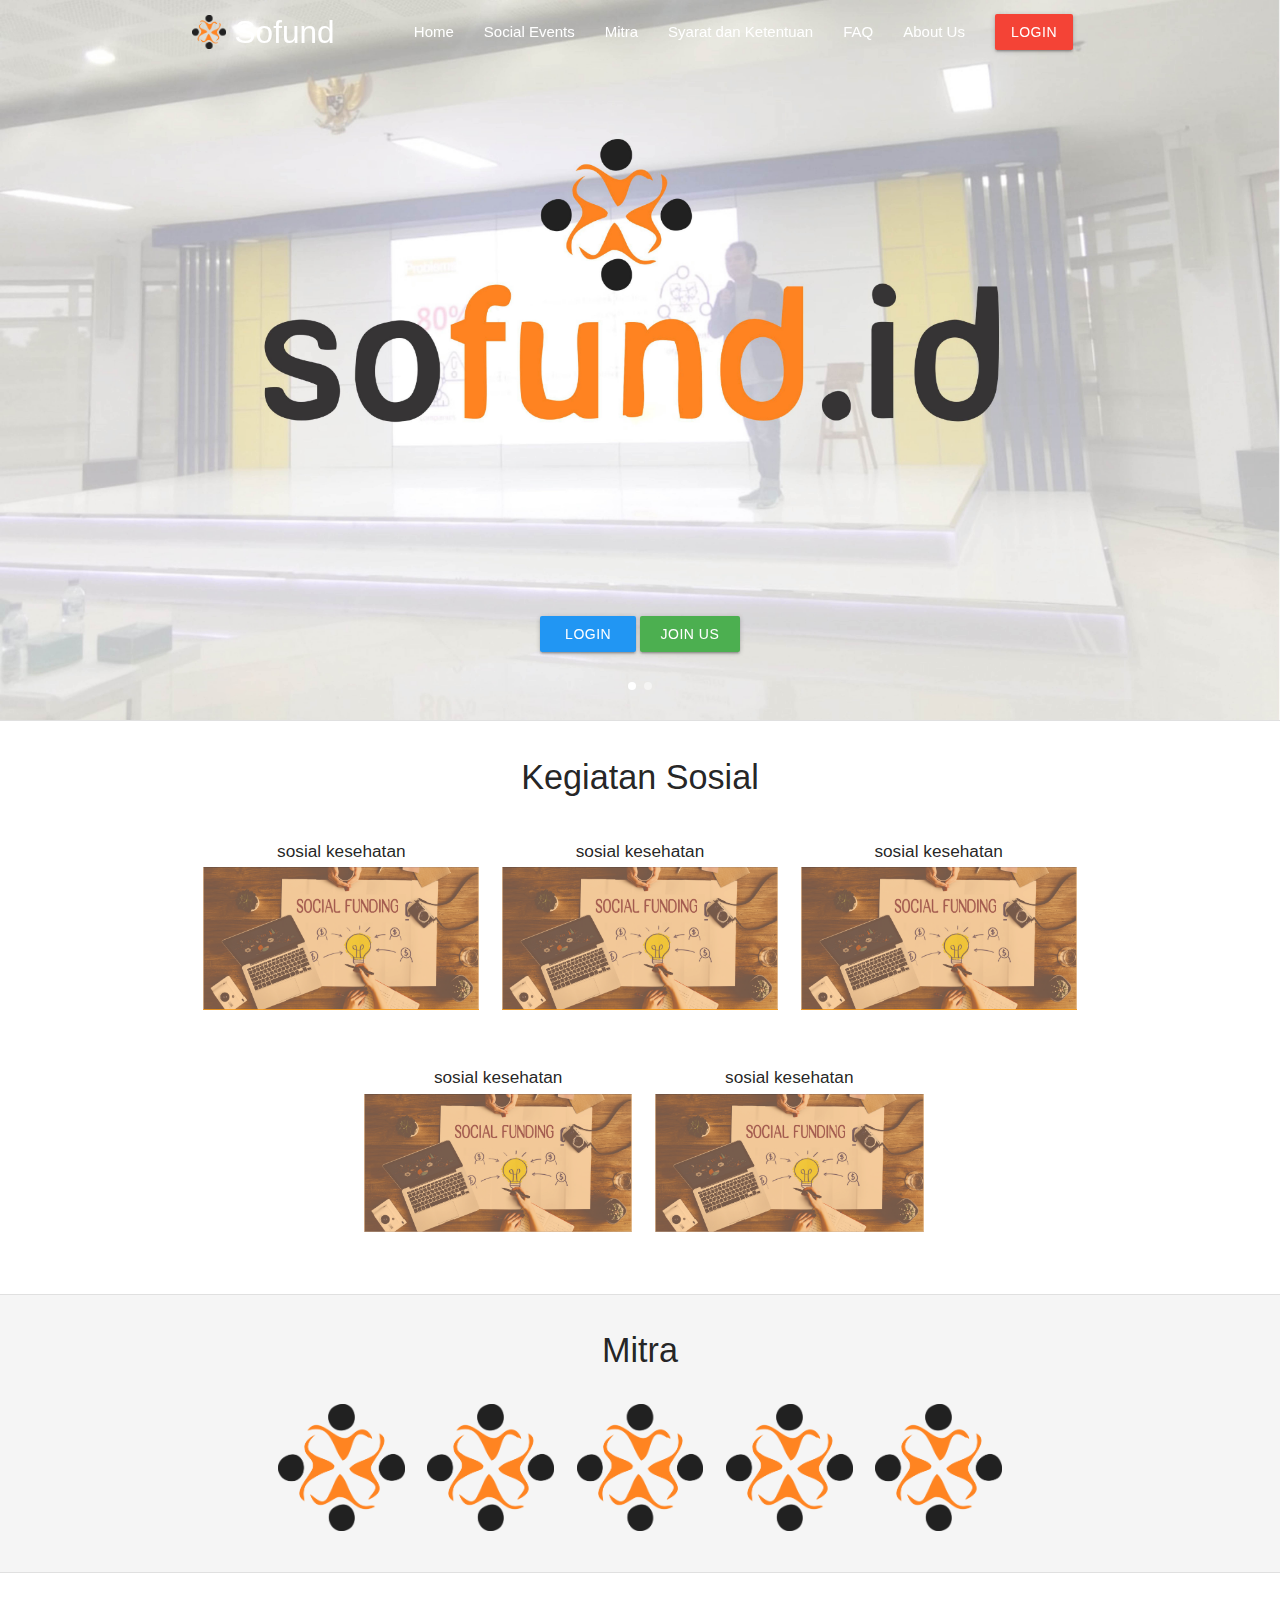
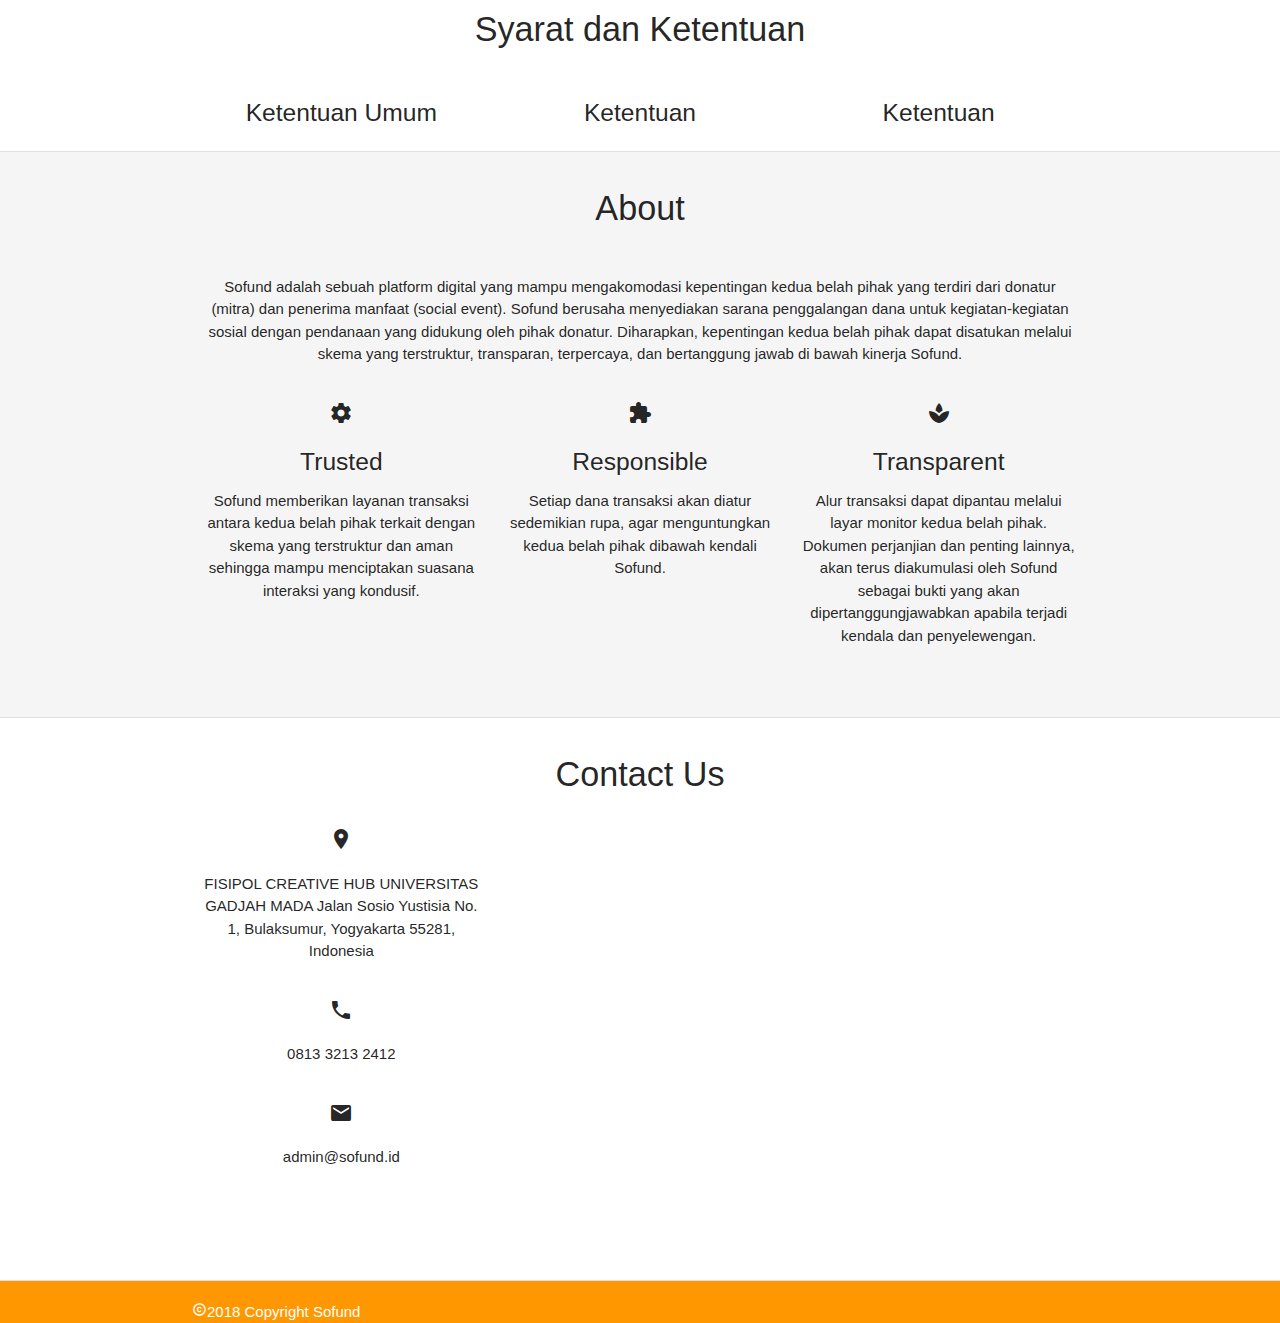
<file: index.html>
<!DOCTYPE html>
  <html>
    <head>
      <!--Import Google Icon Font-->
      <link href="https://fonts.googleapis.com/icon?family=Material+Icons" rel="stylesheet">
      <!--Import materialize.css-->
      <link type="text/css" rel="stylesheet" href="css/materialize.min.css"  media="screen,projection"/>
      <link rel="Icon" href="img/logo.png">
      <link rel="stylesheet" href="css/style.css">
      <link rel="stylesheet" href="css/imagehover.min.css">

      <!--Let browser know website is optimized for mobile-->
      <meta name="viewport" content="width=device-width, initial-scale=1.0"/>
    </head>
       
    <body>
        <!-- navbar -->
      <div class="navbar-fixed">
        <nav class="z-depth-0">
          <div class="nav-wrapper">
            <div class="container">
              <div class="brand-logo">
                <a href="index.html#home"><img src="img/logo.png" alt=""></a>
                <a href="index.html#home" class="logo-tittle">Sofund</a>
              </div>
                <ul class="right hide-on-med-and-down">  
                  <li><a href="#home" class="page-scroll">Home</a></li>
                  <li><a href="#social" class="page-scroll">Social Events</a></li>
                  <li><a href="#mitra" class="page-scroll">Mitra</a></li>
                  <li><a href="#syarat" class="page-scroll">Syarat dan Ketentuan</a></li>
                  <li><a href="#!">FAQ</a></li>
                  <li><a href="#about" class="page-scroll">About Us</a></li>
                  <li><a href="#!" class="waves-effect waves-light btn red btn-nav">Login</a></li>
                </ul>
            </div>
            
            <a href="#" data-target="mobile-demo" class="sidenav-trigger"><i class="material-icons">menu</i></a>
            <ul class="sidenav" id="mobile-demo">
              <li><a href="#home" class="page-scroll">Home</a></li>
              <li><a href="#social"  class="page-scroll">Social Events</a></li>
              <li><a href="#mitra" class="page-scroll">Mitra</a></li>
              <li><a href="#syarat"  class="page-scroll">Syarat dan Ketentuan</a></li>
              <li><a href="#!">FAQ</a></li>
              <li><a href="#about"  class="page-scroll">About Us</a></li>
              <li class="z-dept-0"><a class="waves-effect waves-light btn red">Login</a></li>
            </ul>
          </div>
        </nav>
      </div>
      
      
        
        
        <!-- header -->

      <div class="carousel carousel-slider" id="home">
        
        <div class="carousel-fixed-item center">
            <a class="btn waves-effect blue ">&nbsp&nbspLogin&nbsp&nbsp</a>
            <a class="btn waves-effect green">&nbspJoin Us&nbsp</a>
          </div>
          <a class="carousel-item bg" href="#one!"><img src="img/bgsofund-01.jpg"></a>
          <a class="carousel-item bg" href="#two!"><img src="img/bgsofund2-01.jpg" class=""></a>
      </div>
        
      <!-- Social Events  -->
      <div class="divider"></div>
        <div class="container">
        <div class="section" id="social">
          <div class="row">
              <div class="col s12 center">
                <h4>Kegiatan Sosial</h4>
              </div>
          </div>
          <!-- <div class="row">
            <div class="col s12 center">
              <h4>Kegiatan Sosial</h4>
            </div>
          </div>
          <div class="divider"></div>
            <div class="section social-content">
              <div class="row">
                    <div class="col s12 m4">
                      <figure class="imghvr-slide-left" style="background-color:#D14233;">
                        <img src="img/SOCIAL-FUNDING 1.jpg" class="responsive-img">
                        <figcaption class="orange">
                          <div class="row center">
                            <div class="col s12">
                              <div class="valign-wrapper">
                              <h5>tes</h5>
                              </div>
                            </div>
                          </div>
                        </figcaption>
                    </figure>
                    </div>
                    <div class="col s12 m8">
                      <div class="content-line"></div>
                      <h5>Sosial Kesehatan</h5>
                      <p>Lorem ipsum dolor sit amet consectetur adipisicing elit. Nihil, natus. Maiores ducimus ea earum temporibus, maxime voluptas quae reiciendis asperiores voluptate deleniti suscipit doloremque sunt repudiandae, perferendis, enim nihil. Aut!</p>
                    </div>
              </div>
            </div>
            
              <div class="divider"></div>
              <div class="section social-content">
                <div class="row">
                  <div class="col s12 m8">
                    <div class="content-line"></div>
                    <h5>Sosial Budaya</h5>
                    <p>Lorem ipsum dolor sit amet consectetur adipisicing elit. Nihil, natus. Maiores ducimus ea earum temporibus, maxime voluptas quae reiciendis asperiores voluptate deleniti suscipit doloremque sunt repudiandae, perferendis, enim nihil. Aut!</p>
                  </div>
                  <div class="col s12 m4">
                      <figure class="imghvr-slide-right" style="background-color:#D14233;">
                          <img src="img/SOCIAL-FUNDING 1.jpg" class="responsive-img">
                          <figcaption class="orange">
                            <div class="row center">
                              <div class="col s12">
                                <div class="valign-wrapper">
                                <h5>tes</h5>
                                </div>
                              </div>
                            </div>
                          </figcaption>
                      </figure>
                    </div>
               </div>
              </div>
              
            <div class="divider"></div>
            <div class="section social-content">
              <div class="row">
                <div class="col s12 m4">
                    <figure class="imghvr-slide-left" style="background-color:#D14233;">
                        <img src="img/SOCIAL-FUNDING 1.jpg" class="responsive-img">
                        <figcaption class="orange">
                          <div class="row center">
                            <div class="col s12">
                              <div class="valign-wrapper">
                              <h5>tes</h5>
                              </div>
                            </div>
                          </div>
                        </figcaption>
                    </figure>
                </div>
                <div class="col s12 m8">
                  <div class="content-line"></div>
                  <h5>Sosial Ekonomi</h5>
                  <p>Lorem ipsum dolor sit amet consectetur adipisicing elit. Nihil, natus. Maiores ducimus ea earum temporibus, maxime voluptas quae reiciendis asperiores voluptate deleniti suscipit doloremque sunt repudiandae, perferendis, enim nihil. Aut!</p>
                </div>
              </div>
            </div>
            
         <div class="divider"></div>
         <div class="section social-content">
           <div class="row">
              <div class="col s12 m8">
                <div class="content-line"></div>
                <h5>Sosial Lingkungan</h5>
                <p>Lorem ipsum dolor sit amet consectetur adipisicing elit. Nihil, natus. Maiores ducimus ea earum temporibus, maxime voluptas quae reiciendis asperiores voluptate deleniti suscipit doloremque sunt repudiandae, perferendis, enim nihil. Aut!</p>
              </div>
              <div class="col s12 m4">
                  <figure class="imghvr-slide-right" style="background-color:#D14233;">
                      <img src="img/SOCIAL-FUNDING 1.jpg" class="responsive-img">
                      <figcaption class="orange">
                        <div class="row center">
                          <div class="col s12">
                            <div class="valign-wrapper">
                            <h5>tes</h5>
                            </div>
                          </div>
                        </div>
                      </figcaption>
                  </figure>
                </div>
           </div>
         </div> 
          
        <div class="divider"></div>
        <div class="section social-content">
          <div class="row">
            <div class="col s12 m4">
                <figure class="imghvr-slide-left" style="background-color:#D14233;">
                    <img src="img/SOCIAL-FUNDING 1.jpg" class="responsive-img">
                    <figcaption class="orange">
                      <div class="row center">
                        <div class="col s12">
                          <div class="valign-wrapper">
                          <h5>tes</h5>
                          </div>
                        </div>
                      </div>
                    </figcaption>
                </figure>
            </div>
            <div class="col s12 m8">
              <div class="content-line"></div>
              <h5>Sosial Pendidikan</h5>
              <p>Lorem ipsum dolor sit amet consectetur adipisicing elit. Nihil, natus. Maiores ducimus ea earum temporibus, maxime voluptas quae reiciendis asperiores voluptate deleniti suscipit doloremque sunt repudiandae, perferendis, enim nihil. Aut!</p>
            </div>
          </div>
        </div> -->
        
              
          <div class="row center">
            <div class="col s12 m4">
              <h6>sosial kesehatan</h6>
              <div class="row">
                <div class="col s12">
                    <figure class="imghvr-slide-up" style="background-color:#D14233;">
                        <img src="img/SOCIAL-FUNDING 1.jpg" class="responsive-img">
                        <figcaption class="orange">
                          <div class="row center">
                            <div class="col s12">
                              <div class="valign-wrapper">
                              <h5>tes</h5>
                              </div>
                            </div>
                          </div>
                        </figcaption>
                    </figure>
                </div>
              </div>
            </div>

 
                <div class="col s12 m4">
                  <h6>sosial kesehatan</h6>
                  <div class="row">
                    <div class="col s12">
                        <figure class="imghvr-slide-up" style="background-color:#D14233;">
                            <img src="img/SOCIAL-FUNDING 1.jpg" class="responsive-img">
                            <figcaption class="orange">
                              <div class="row center">
                                <div class="col s12">
                                  <div class="valign-wrapper">
                                  <a href="social-content-kesehatan.html"><h5>Klik</h5></a>
                                  </div>
                                </div>
                              </div>
                            </figcaption>
                        </figure>
                    </div>
                  </div>
                </div>
    
            <div class="col s12 m4">
              <h6>sosial kesehatan</h6>
              <div class="row">
                <div class="col s12">
                    <figure class="imghvr-slide-up" style="background-color:#D14233;">
                        <img src="img/SOCIAL-FUNDING 1.jpg" class="responsive-img">
                        <figcaption class="orange">
                          <div class="row center">
                            <div class="col s12">
                              <div class="valign-wrapper">
                              <h5>tes</h5>
                              </div>
                            </div>
                          </div>
                        </figcaption>
                    </figure>
                </div>
              </div>
            </div>
          </div>

            <div class="row center">
              <div class="col s12 offset-m2">
                 <div class="col s12 m4">
                  <h6>sosial kesehatan</h6>
                  <div class="row">
                    <div class="col s12">
                        <figure class="imghvr-slide-up" style="background-color:#D14233;">
                            <img src="img/SOCIAL-FUNDING 1.jpg" class="responsive-img">
                            <figcaption class="orange">
                              <div class="row center">
                                <div class="col s12">
                                  <div class="valign-wrapper">
                                  <h5>tes</h5>
                                  </div>
                                </div>
                              </div>
                            </figcaption>
                        </figure>
                    </div>
                  </div>
                </div>
    
                    <div class="col s12 m4">
                      <h6>sosial kesehatan</h6>
                      <div class="row">
                        <div class="col s12">
                            <figure class="imghvr-slide-up" style="background-color:#D14233;">
                                <img src="img/SOCIAL-FUNDING 1.jpg" class="responsive-img">
                                <figcaption class="orange">
                                  <div class="row center">
                                    <div class="col s12">
                                      <div class="valign-wrapper">
                                      <h5>tes</h5>
                                      </div>
                                    </div>
                                  </div>
                                </figcaption>
                            </figure>
                        </div>
                      </div>
                    </div>
              </div>
            </div>
        </div>
      </div>
      

      <!-- mitra -->
      <div class="divider"></div>
      <div class="grey lighten-4">
        <div class="container">
          <div class="section" id="mitra">
            <div class="row center">
               <div class="col s12">
                 <h4>Mitra</h4>
                </div>
              </div>
              <div class="row center">
                  <div class="col s12 m2 offset-m1">
                    <img src="img/logo.png" alt="" class="responsive-img">
                    </div>
                  <div class="col s12 m2">
                      <img src="img/logo.png" alt="" class="responsive-img">
                  </div>
                  <div class="col s12 m2">
                      <img src="img/logo.png" alt="" class="responsive-img">
                  </div>
                  <div class="col s12 m2">
                      <img src="img/logo.png" alt="" class="responsive-img">
                  </div>
                  <div class="col s12 m2">
                      <img src="img/logo.png" alt="" class="responsive-img">
                  </div>
                
              </div>
           </div>
         </div>
      </div>
      

      <!-- syarat dan Ketentuan -->

      <div class="divider"></div>
      <div class="container">
        <div class="section" id="syarat">
          <div class="row center">
            <div class="col s12">
              <h4>Syarat dan Ketentuan</h4>
            </div>
          </div>
          <duv class="row center">
            <div class="col s12 m4">
              <h5>Ketentuan Umum</h5>
            </div>
            <div class="col s12 m4">
              <h5>Ketentuan</h5>
            </div>
            <div class="col s12 m4">
              <h5>Ketentuan</h5>
            </div>
          </duv>
        </div>
      </div>

      <!-- about -->
      <div class="divider"></div>
      <div class="grey lighten-4">
        <div class="container">
          <div class="section" id="about">
            <div class="row center">
              <div class="col s12">
                <h4>About</h4>
              </div>
            </div>
            <div class="row center">
                <div class="col s12">
                  <p>Sofund adalah sebuah platform digital yang mampu mengakomodasi kepentingan kedua belah pihak yang terdiri dari donatur (mitra) dan penerima manfaat (social event). Sofund berusaha menyediakan sarana penggalangan dana untuk kegiatan-kegiatan sosial dengan pendanaan yang didukung oleh pihak donatur. Diharapkan, kepentingan kedua belah pihak dapat disatukan melalui skema yang terstruktur, transparan, terpercaya, dan bertanggung jawab di bawah kinerja Sofund.</p>
                </div>
              </div>
            <div class="row center">
              <div class="col s12 m4">
                <div class="row">
                    <i class="material-icons">settings</i>
                  <div class="col s12">
                    <h5>Trusted</h5>
                    <p>Sofund memberikan layanan transaksi antara kedua belah pihak terkait dengan skema yang terstruktur dan aman sehingga mampu menciptakan suasana interaksi yang kondusif.</p>
                  </div>
                </div>
                
              </div>
              <div class="col s12 m4">
                <div class="row">
                  <div class="col s12">
                      <i class="material-icons">extension</i>
                    <h5>Responsible</h5>
                    <p>Setiap dana transaksi akan diatur sedemikian rupa, agar menguntungkan kedua belah pihak dibawah kendali Sofund.</p>
                  </div>
                </div>
                
                  
                </div>
                <div class="col s12 m4">
                  <div class="row">
                     <div class="col s12">
                        <i class="material-icons">transparent</i>
                      <h5>Transparent</h5>
                      <p>Alur transaksi dapat dipantau melalui layar monitor kedua belah pihak. Dokumen perjanjian dan penting lainnya, akan terus diakumulasi oleh Sofund sebagai bukti yang akan dipertanggungjawabkan apabila terjadi kendala dan penyelewengan.</p>
                    </div>
                  </div>
                   
                  </div>

            </div>
          </div>
        </div>
      </div>

      <!-- contact us -->

      <div class="divider"></div>
      <div class="container">
        <div class="section" id="contact">
          <div class="row center">
            <div class="col s12">
              <h4>Contact Us</h4>
            </div>
          </div>
          <div class="row center">
            <div class="col s12 m4">
            <div class="row">
              <div class="col s12">
                <i class="material-icons">location_on</i>
              <p>FISIPOL CREATIVE HUB UNIVERSITAS GADJAH MADA Jalan Sosio Yustisia No. 1, Bulaksumur, Yogyakarta 55281, Indonesia</p>
              </div>
            </div>
            <div class="row">
                <div class="col s12">
                  <i class="material-icons">phone</i>
                  <p>0813 3213 2412</p>
                </div>
              </div>
              <div class="row">
                <div class="col s12">
                  <i class="material-icons">mail</i>
                  <p>admin@sofund.id</p>
                </div>
              </div>
            <div class="row">
              <div class="col s12">

              </div>
            </div>
          </div>
          <div class="row">
            <div class="col s12 m8">
              <div class="row">
                <div class="col s12">
                  <iframe src="https://www.google.com/maps/embed?pb=!1m18!1m12!1m3!1d3953.191500768045!2d110.37742986524835!3d-7.769507194400509!2m3!1f0!2f0!3f0!3m2!1i1024!2i768!4f13.1!3m3!1m2!1s0x2e7a59fcaaebe42b%3A0xbb5b15f82071faa0!2sCreative+Hub+FISIPOL!5e0!3m2!1sid!2sid!4v1553191539752" width="100%" height="350" frameborder="0" style="border:0" allowfullscreen></iframe>
                </div>
              </div>
            </div>
          </div>
        </div>
       </div>
      </div>



      <!-- footer -->
      <div class="divider"></div>
      <footer class="page-footer orange">
         <div class="">
            <div class="container">
            <i class="material-icons tiny">copyright</i>2018 Copyright Sofund
            </div>
          </div>
        </footer> 
      
      


      <!--JavaScript at end of body for optimized loading-->
      <script src="https://ajax.googleapis.com/ajax/libs/jquery/3.3.1/jquery.min.js"></script>
      <script src="js/jquery-3.3.1.min.js"></script>
      <script type="text/javascript" src="js/materialize.min.js"></script>
      <script src="js/script.js"></script>

    </body>
  </html>
</file>
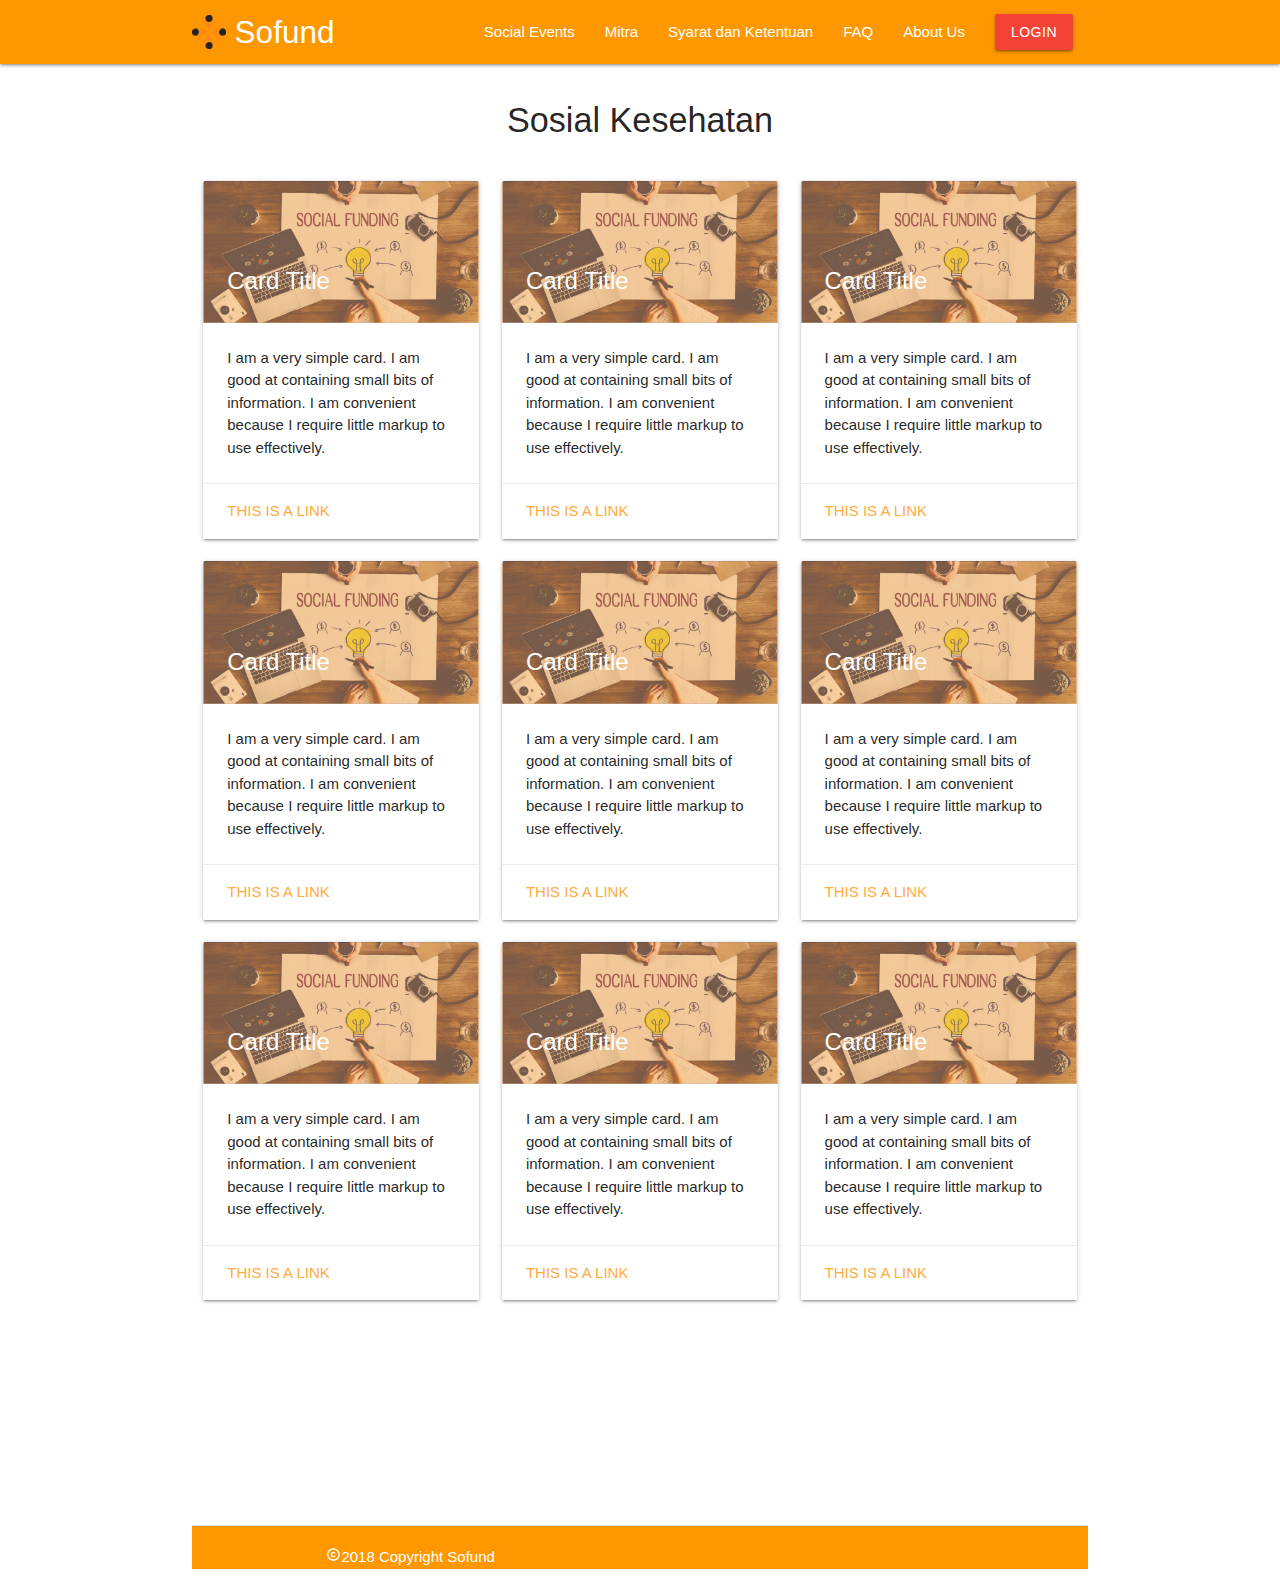
<file: social-content-kesehatan.html>
<!DOCTYPE html>
  <html>
    <head>
      <!--Import Google Icon Font-->
      <link href="https://fonts.googleapis.com/icon?family=Material+Icons" rel="stylesheet">
      <!--Import materialize.css-->
      <link type="text/css" rel="stylesheet" href="css/materialize.min.css"  media="screen,projection"/>
      <link rel="Icon" href="img/logo.png">
      <link rel="stylesheet" href="css/style.css">
      <link rel="stylesheet" href="css/imagehover.min.css">

      <!--Let browser know website is optimized for mobile-->
      <meta name="viewport" content="width=device-width, initial-scale=1.0"/>
    </head>
       
    <body>
        <!-- navbar -->
      <div class="">
        <nav class="orange">
          <div class="nav-wrapper">
            <div class="container">
              <div class="brand-logo">
                <a href="index.html#home"><img src="img/logo.png" alt=""></a>
                <a href="index.html#home" class="logo-tittle">Sofund</a>
              </div>
                <ul class="right hide-on-med-and-down">  
                  <li><a href="#social" class="page-scroll">Social Events</a></li>
                  <li><a href="#mitra" class="page-scroll">Mitra</a></li>
                  <li><a href="#syarat" class="page-scroll">Syarat dan Ketentuan</a></li>
                  <li><a href="#!">FAQ</a></li>
                  <li><a href="#about" class="page-scroll">About Us</a></li>
                  <li><a href="#!" class="waves-effect waves-light btn red btn-nav">Login</a></li>
                </ul>
            </div>
            
            <a href="#" data-target="mobile-demo" class="sidenav-trigger"><i class="material-icons">menu</i></a>
            <ul class="sidenav" id="mobile-demo">
              <li><a href="#home" class="page-scroll">Home</a></li>
              <li><a href="#social"  class="page-scroll">Social Events</a></li>
              <li><a href="#mitra" class="page-scroll">Mitra</a></li>
              <li><a href="#syarat"  class="page-scroll">Syarat dan Ketentuan</a></li>
              <li><a href="#!">FAQ</a></li>
              <li><a href="#about"  class="page-scroll">About Us</a></li>
              <li class="z-dept-0"><a class="waves-effect waves-light btn red">Login</a></li>
            </ul>
          </div>
        </nav>
      </div>
      

      <div class="container">
          <div class="section">
              <div class="row center">
                  <div class="col s12">
                      <h4>Sosial Kesehatan</h4>
                  </div>
              </div>
          <div class="row">
            <div class="col s12 m4">
              <div class="card">
                <div class="card-image">
                  <img src="img/SOCIAL-FUNDING 1.jpg">
                  <span class="card-title">Card Title</span>
                </div>
                <div class="card-content">
                  <p>I am a very simple card. I am good at containing small bits of information.
                  I am convenient because I require little markup to use effectively.</p>
                </div>
                <div class="card-action">
                  <a href="#">This is a link</a>
                </div>
              </div>
            </div>
            <div class="col s12 m4">
                <div class="card">
                    <div class="card-image">
                    <img src="img/SOCIAL-FUNDING 1.jpg">
                    <span class="card-title">Card Title</span>
                    </div>
                    <div class="card-content">
                    <p>I am a very simple card. I am good at containing small bits of information.
                    I am convenient because I require little markup to use effectively.</p>
                    </div>
                    <div class="card-action">
                    <a href="#">This is a link</a>
                    </div>
                </div>
                </div>
                <div class="col s12 m4">
                    <div class="card">
                        <div class="card-image">
                        <img src="img/SOCIAL-FUNDING 1.jpg">
                        <span class="card-title">Card Title</span>
                        </div>
                        <div class="card-content">
                        <p>I am a very simple card. I am good at containing small bits of information.
                        I am convenient because I require little markup to use effectively.</p>
                        </div>
                        <div class="card-action">
                        <a href="#">This is a link</a>
                        </div>
                    </div>
                </div>
                <div class="row">
                    <div class="col s12 m4">
                        <div class="card">
                        <div class="card-image">
                            <img src="img/SOCIAL-FUNDING 1.jpg">
                            <span class="card-title">Card Title</span>
                        </div>
                        <div class="card-content">
                            <p>I am a very simple card. I am good at containing small bits of information.
                            I am convenient because I require little markup to use effectively.</p>
                        </div>
                        <div class="card-action">
                            <a href="#">This is a link</a>
                        </div>
                        </div>
                    </div>
                    <div class="col s12 m4">
                        <div class="card">
                            <div class="card-image">
                            <img src="img/SOCIAL-FUNDING 1.jpg">
                            <span class="card-title">Card Title</span>
                            </div>
                            <div class="card-content">
                            <p>I am a very simple card. I am good at containing small bits of information.
                            I am convenient because I require little markup to use effectively.</p>
                            </div>
                            <div class="card-action">
                            <a href="#">This is a link</a>
                            </div>
                        </div>
                        </div>
                        <div class="col s12 m4">
                            <div class="card">
                                <div class="card-image">
                                <img src="img/SOCIAL-FUNDING 1.jpg">
                                <span class="card-title">Card Title</span>
                                </div>
                                <div class="card-content">
                                <p>I am a very simple card. I am good at containing small bits of information.
                                I am convenient because I require little markup to use effectively.</p>
                                </div>
                                <div class="card-action">
                                <a href="#">This is a link</a>
                                </div>
                            </div>
                        </div>

        <div class="row">
            <div class="col s12 m4">
                <div class="card">
                <div class="card-image">
                    <img src="img/SOCIAL-FUNDING 1.jpg">
                    <span class="card-title">Card Title</span>
                </div>
                <div class="card-content">
                    <p>I am a very simple card. I am good at containing small bits of information.
                    I am convenient because I require little markup to use effectively.</p>
                </div>
                <div class="card-action">
                    <a href="#">This is a link</a>
                </div>
                </div>
            </div>
            <div class="col s12 m4">
                <div class="card">
                    <div class="card-image">
                    <img src="img/SOCIAL-FUNDING 1.jpg">
                    <span class="card-title">Card Title</span>
                    </div>
                    <div class="card-content">
                    <p>I am a very simple card. I am good at containing small bits of information.
                    I am convenient because I require little markup to use effectively.</p>
                    </div>
                    <div class="card-action">
                    <a href="#">This is a link</a>
                    </div>
                </div>
                </div>
                <div class="col s12 m4">
                    <div class="card">
                        <div class="card-image">
                        <img src="img/SOCIAL-FUNDING 1.jpg">
                        <span class="card-title">Card Title</span>
                        </div>
                        <div class="card-content">
                        <p>I am a very simple card. I am good at containing small bits of information.
                        I am convenient because I require little markup to use effectively.</p>
                        </div>
                        <div class="card-action">
                        <a href="#">This is a link</a>
                        </div>
                    </div>
                </div>
                            
                </div>
            </div>
         </div>
      
      
      
        
        
        <div class="section"></div>
        <div class="section"></div>

        <div class="section"></div>
        <div class="section"></div>

        <div class="section"></div>




      <!-- footer -->
      <div class="divider"></div>
      <footer class="page-footer orange">
         <div class="">
            <div class="container">
            <i class="material-icons tiny">copyright</i>2018 Copyright Sofund
            </div>
          </div>
        </footer> 
      
      
        

      <!--JavaScript at end of body for optimized loading-->
      <script src="https://ajax.googleapis.com/ajax/libs/jquery/3.3.1/jquery.min.js"></script>
      <script src="js/jquery-3.3.1.min.js"></script>
      <script type="text/javascript" src="js/materialize.min.js"></script>
      <script src="js/script.js"></script>

    </body>
  </html>
</file>
<file: css/style.css>
.nav-wrapper .brand-logo img {
    max-height: 64px!important;
    padding: 15px 0!important;
}
.nav-wrapper .brand-logo .logo-tittle {
    vertical-align: top;
}

.no-shadows {
    box-shadow: none!important;
}

.about {
    height: 10000px;;
}

nav {
    background-color: transparent;
}

nav a {
    opacity: 1;
}

.bg {
    height: 100%;
    width: 100%;
    background-size: cover;
    background-position: center;
  
}
.navbar-fixed {position: absolute;z-index:999999999;}
.cover {
    width: 100%;
    height: 100%;
    background-size: cover;
    background-position: center;
}

.box1 {
    width: 200px;
    height: 200px;
    background-color: red;
}
.box2 {
    width: 200px;
    height: 200px;
    background-color: yellow;
}
.box3 {
    width: 200px;
    height: 200px;
    background-color: green;
}
.box4 {
    width: 200px;
    height: 200px;
    background-color: blue;
}
.box5 {
    width: 200px;
    height: 200px;
    background-color: orange;
}

.black {
    /* background-color: #aaa; */
}

.img-move img {
    transition: 1s;
}

.img-move:hover img{
    transform: translate(0,100%);  
    /* animation-name: moving-images;
    animation-duration: 3s; */

}
/* 
@keyframes moving-images{
    0% {right: 0; top: 0;}
    100% {right: 100px; top: 0;}
} */

/* body {
    display: flex;
    min-height: 100vh;
    flex-direction: column;
  }

  main {
    flex: 1 0 auto;
  }
       */


.collapse {
    visibility: collapse;
}

.content-line {
    width: 10.66%;
    height: 5px;
    background-color:orange;
    margin-bottom: 28px;
}
.social-content {
    margin-top: 10%!important;
    margin-bottom: 10%!important;
}

[class^='imghvr-'],
[class*=' imghvr-'] {
  background-color: #D14233;
}

.btn-header {
    bottom: 0!important;
}
</file>
<file: css/imagehover.min.css>
@charset "UTF-8";
/*!
 * ImageHover.css - http://www.imagehover.io
 * Version 1.0
 * Author: Ciarán Walsh

 * Made available under a MIT License:
 * http://www.opensource.org/licenses/mit-license.php

 */[class*=" imghvr-"],[class^=imghvr-]{position:relative;display:inline-block;margin:0;max-width:100%;background-color:#2266a5;color:#fff;overflow:hidden;-webkit-backface-visibility:hidden;backface-visibility:hidden;-moz-osx-font-smoothing:grayscale;transform:translateZ(0)}[class*=" imghvr-"]>img,[class^=imghvr-]>img{vertical-align:top;max-width:100%}[class*=" imghvr-"] figcaption,[class^=imghvr-] figcaption{background-color:#135796;padding:30px;position:absolute;top:0;bottom:0;left:0;right:0;color:#fff}[class*=" imghvr-"] figcaption h1,[class*=" imghvr-"] figcaption h2,[class*=" imghvr-"] figcaption h3,[class*=" imghvr-"] figcaption h4,[class*=" imghvr-"] figcaption h5,[class*=" imghvr-"] figcaption h6,[class^=imghvr-] figcaption h1,[class^=imghvr-] figcaption h2,[class^=imghvr-] figcaption h3,[class^=imghvr-] figcaption h4,[class^=imghvr-] figcaption h5,[class^=imghvr-] figcaption h6{color:#fff}[class*=" imghvr-"] a,[class^=imghvr-] a{position:absolute;top:0;bottom:0;left:0;right:0;z-index:1}[class*=" imghvr-"],[class*=" imghvr-"] *,[class*=" imghvr-"]:after,[class*=" imghvr-"] :after,[class*=" imghvr-"]:before,[class*=" imghvr-"] :before,[class^=imghvr-],[class^=imghvr-] *,[class^=imghvr-]:after,[class^=imghvr-] :after,[class^=imghvr-]:before,[class^=imghvr-] :before{box-sizing:border-box;transition:all .35s ease}[class*=" imghvr-fade"]:hover>img,[class*=" imghvr-fade"] figcaption,[class^=imghvr-fade]:hover>img,[class^=imghvr-fade] figcaption{opacity:0}[class*=" imghvr-fade"]:hover figcaption,[class^=imghvr-fade]:hover figcaption{opacity:1}[class*=" imghvr-fade"]:hover>img,[class*=" imghvr-fade"]:hover figcaption,[class^=imghvr-fade]:hover>img,[class^=imghvr-fade]:hover figcaption{transform:translate(0)}.imghvr-fade-in-up figcaption{transform:translateY(15%)}.imghvr-fade-in-down figcaption{transform:translateY(-15%)}.imghvr-fade-in-left figcaption{transform:translate(-15%)}.imghvr-fade-in-right figcaption{transform:translate(15%)}[class*=" imghvr-push-"]:hover figcaption,[class^=imghvr-push-]:hover figcaption{transform:translate(0)}.imghvr-push-up figcaption{transform:translateY(100%)}.imghvr-push-down figcaption,.imghvr-push-up:hover>img{transform:translateY(-100%)}.imghvr-push-down:hover>img{transform:translateY(100%)}.imghvr-push-left figcaption{transform:translateX(100%)}.imghvr-push-left:hover>img,.imghvr-push-right figcaption{transform:translateX(-100%)}.imghvr-push-right:hover>img{transform:translateX(100%)}[class*=" imghvr-slide-"]:hover figcaption,[class^=imghvr-slide-]:hover figcaption{transform:translate(0)}.imghvr-slide-up figcaption{transform:translateY(100%)}.imghvr-slide-down figcaption{transform:translateY(-100%)}.imghvr-slide-left figcaption{transform:translateX(100%)}.imghvr-slide-right figcaption{transform:translateX(-100%)}.imghvr-slide-top-left figcaption{transform:translate(-100%,-100%)}.imghvr-slide-top-right figcaption{transform:translate(100%,-100%)}.imghvr-slide-bottom-left figcaption{transform:translate(-100%,100%)}.imghvr-slide-bottom-right figcaption{transform:translate(100%,100%)}[class*=" imghvr-reveal-"]:before,[class^=imghvr-reveal-]:before{position:absolute;top:0;bottom:0;left:0;right:0;content:"";background-color:#135796}[class*=" imghvr-reveal-"] figcaption,[class^=imghvr-reveal-] figcaption{opacity:0}[class*=" imghvr-reveal-"]:hover:before,[class^=imghvr-reveal-]:hover:before{transform:translate(0)}[class*=" imghvr-reveal-"]:hover figcaption,[class^=imghvr-reveal-]:hover figcaption{opacity:1;transition-delay:.21s}.imghvr-reveal-up:before{transform:translateY(100%)}.imghvr-reveal-down:before{transform:translateY(-100%)}.imghvr-reveal-left:before{transform:translateX(100%)}.imghvr-reveal-right:before{transform:translateX(-100%)}.imghvr-reveal-top-left:before{transform:translate(-100%,-100%)}.imghvr-reveal-top-right:before{transform:translate(100%,-100%)}.imghvr-reveal-bottom-left:before{transform:translate(-100%,100%)}.imghvr-reveal-bottom-right:before{transform:translate(100%,100%)}[class*=" imghvr-hinge-"],[class^=imghvr-hinge-]{perspective:50em}[class*=" imghvr-hinge-"] figcaption,[class^=imghvr-hinge-] figcaption{opacity:0;z-index:1}[class*=" imghvr-hinge-"]:hover img,[class^=imghvr-hinge-]:hover img{opacity:0}[class*=" imghvr-hinge-"]:hover figcaption,[class^=imghvr-hinge-]:hover figcaption{opacity:1;transition-delay:.21s}.imghvr-hinge-up img{transform-origin:50% 0}.imghvr-hinge-up figcaption{transform:rotateX(90deg);transform-origin:50% 100%}.imghvr-hinge-up:hover>img{transform:rotateX(-90deg)}.imghvr-hinge-up:hover figcaption{transform:rotateX(0)}.imghvr-hinge-down img{transform-origin:50% 100%}.imghvr-hinge-down figcaption{transform:rotateX(-90deg);transform-origin:50% -50%}.imghvr-hinge-down:hover>img{transform:rotateX(90deg);opacity:0}.imghvr-hinge-down:hover figcaption{transform:rotateX(0)}.imghvr-hinge-left img{transform-origin:0 50%}.imghvr-hinge-left figcaption{transform:rotateY(-90deg);transform-origin:100% 50%}.imghvr-hinge-left:hover>img{transform:rotateY(90deg)}.imghvr-hinge-left:hover figcaption{transform:rotateY(0)}.imghvr-hinge-right img{transform-origin:100% 50%}.imghvr-hinge-right figcaption{transform:rotateY(90deg);transform-origin:0 50%}.imghvr-hinge-right:hover>img{transform:rotateY(-90deg)}.imghvr-hinge-right:hover figcaption{transform:rotateY(0)}[class*=" imghvr-flip-"],[class^=imghvr-flip-]{perspective:50em}[class*=" imghvr-flip-"] img,[class^=imghvr-flip-] img{backface-visibility:hidden}[class*=" imghvr-flip-"]:hover>img,[class*=" imghvr-flip-"] figcaption,[class^=imghvr-flip-]:hover>img,[class^=imghvr-flip-] figcaption{opacity:0}[class*=" imghvr-flip-"]:hover figcaption,[class^=imghvr-flip-]:hover figcaption{opacity:1;transition-delay:.14s}.imghvr-flip-horiz figcaption{transform:rotateX(90deg);transform-origin:0 50%}.imghvr-flip-horiz:hover img{transform:rotateX(-180deg)}.imghvr-flip-horiz:hover figcaption{transform:rotateX(0deg)}.imghvr-flip-vert figcaption{transform:rotateY(90deg);transform-origin:50% 0}.imghvr-flip-vert:hover>img{transform:rotateY(-180deg)}.imghvr-flip-vert:hover figcaption{transform:rotateY(0deg)}.imghvr-flip-diag-1 figcaption{transform:rotate3d(1,-1,0,100deg)}.imghvr-flip-diag-1:hover>img{transform:rotate3d(-1,1,0,100deg)}.imghvr-flip-diag-1:hover figcaption{transform:rotate3d(0,0,0,0deg)}.imghvr-flip-diag-2 figcaption{transform:rotate3d(1,1,0,100deg)}.imghvr-flip-diag-2:hover>img{transform:rotate3d(-1,-1,0,100deg)}.imghvr-flip-diag-2:hover figcaption{transform:rotate3d(0,0,0,0deg)}[class*=" imghvr-shutter-out-"]:before,[class^=imghvr-shutter-out-]:before{background:#135796;position:absolute;content:"";transition-delay:.105s}[class*=" imghvr-shutter-out-"] figcaption,[class^=imghvr-shutter-out-] figcaption{opacity:0;transition-delay:0s}[class*=" imghvr-shutter-out-"]:hover:before,[class^=imghvr-shutter-out-]:hover:before{transition-delay:0s}[class*=" imghvr-shutter-out-"]:hover figcaption,[class^=imghvr-shutter-out-]:hover figcaption{opacity:1;transition-delay:.105s}.imghvr-shutter-out-horiz:before{left:50%;right:50%;top:0;bottom:0}.imghvr-shutter-out-horiz:hover:before{left:0;right:0}.imghvr-shutter-out-vert:before{top:50%;bottom:50%;left:0;right:0}.imghvr-shutter-out-vert:hover:before{top:0;bottom:0}.imghvr-shutter-out-diag-1:before{top:50%;bottom:50%;left:-35%;right:-35%;transform:rotate(45deg)}.imghvr-shutter-out-diag-1:hover:before{top:-35%;bottom:-35%}.imghvr-shutter-out-diag-2:before{top:50%;bottom:50%;left:-35%;right:-35%;transform:rotate(-45deg)}.imghvr-shutter-out-diag-2:hover:before{top:-35%;bottom:-35%}[class*=" imghvr-shutter-in-"]:after,[class*=" imghvr-shutter-in-"]:before,[class^=imghvr-shutter-in-]:after,[class^=imghvr-shutter-in-]:before{background:#135796;position:absolute;content:""}[class*=" imghvr-shutter-in-"]:after,[class^=imghvr-shutter-in-]:after{top:0;left:0}[class*=" imghvr-shutter-in-"]:before,[class^=imghvr-shutter-in-]:before{right:0;bottom:0}[class*=" imghvr-shutter-in-"] figcaption,[class^=imghvr-shutter-in-] figcaption{opacity:0;z-index:1}[class*=" imghvr-shutter-in-"]:hover figcaption,[class^=imghvr-shutter-in-]:hover figcaption{opacity:1;transition-delay:.21s}.imghvr-shutter-in-horiz:after,.imghvr-shutter-in-horiz:before{width:0;height:100%}.imghvr-shutter-in-horiz:hover:after,.imghvr-shutter-in-horiz:hover:before{width:50%}.imghvr-shutter-in-vert:after,.imghvr-shutter-in-vert:before{height:0;width:100%}.imghvr-shutter-in-vert:hover:after,.imghvr-shutter-in-vert:hover:before{height:50%}.imghvr-shutter-in-out-horiz:after,.imghvr-shutter-in-out-horiz:before{width:0;height:100%;opacity:.75}.imghvr-shutter-in-out-horiz:hover:after,.imghvr-shutter-in-out-horiz:hover:before{width:100%}.imghvr-shutter-in-out-vert:after,.imghvr-shutter-in-out-vert:before{height:0;width:100%;opacity:.75}.imghvr-shutter-in-out-vert:hover:after,.imghvr-shutter-in-out-vert:hover:before{height:100%}.imghvr-shutter-in-out-diag-1:after,.imghvr-shutter-in-out-diag-1:before{width:200%;height:200%;transition:all .6s ease;opacity:.75}.imghvr-shutter-in-out-diag-1:after{transform:skew(-45deg) translateX(-150%)}.imghvr-shutter-in-out-diag-1:before{transform:skew(-45deg) translateX(150%)}.imghvr-shutter-in-out-diag-1:hover:after{transform:skew(-45deg) translateX(-50%)}.imghvr-shutter-in-out-diag-1:hover:before{transform:skew(-45deg) translateX(50%)}.imghvr-shutter-in-out-diag-2:after,.imghvr-shutter-in-out-diag-2:before{width:200%;height:200%;transition:all .6s ease;opacity:.75}.imghvr-shutter-in-out-diag-2:after{transform:skew(45deg) translateX(-100%)}.imghvr-shutter-in-out-diag-2:before{transform:skew(45deg) translateX(100%)}.imghvr-shutter-in-out-diag-2:hover:after,.imghvr-shutter-in-out-diag-2:hover:before{transform:skew(45deg) translateX(0)}[class*=" imghvr-fold"],[class^=imghvr-fold]{perspective:50em}[class*=" imghvr-fold"] img,[class^=imghvr-fold] img{transform-origin:50% 0}[class*=" imghvr-fold"] figcaption,[class^=imghvr-fold] figcaption{z-index:1;opacity:0}[class*=" imghvr-fold"]:hover>img,[class^=imghvr-fold]:hover>img{opacity:0;transition-delay:0}[class*=" imghvr-fold"]:hover figcaption,[class^=imghvr-fold]:hover figcaption{transform:rotateX(0) translateZ(0) scale(1);opacity:1;transition-delay:.21s}.imghvr-fold-up>img{transform-origin:50% 0}.imghvr-fold-up figcaption{transform:rotateX(-90deg) translate3d(0,-50%,0) scale(.6);transform-origin:50% 100%}.imghvr-fold-up:hover>img{transform:rotateX(90deg) scale(.6) translateY(50%)}.imghvr-fold-down>img{transform-origin:50% 100%}.imghvr-fold-down figcaption{transform:rotateX(90deg) translate3d(0,50%,0) scale(.6);transform-origin:50% 0}.imghvr-fold-down:hover>img{transform:rotateX(-90deg) scale(.6) translateY(-50%)}.imghvr-fold-left>img{transform-origin:0 50%}.imghvr-fold-left figcaption{transform:rotateY(90deg) translate3d(-50%,0,0) scale(.6);transform-origin:100% 50%}.imghvr-fold-left:hover>img{transform:rotateY(-90deg) scale(.6) translateX(50%)}.imghvr-fold-right>img{transform-origin:100% 50%}.imghvr-fold-right figcaption{transform:rotateY(-90deg) translate3d(50%,0,0) scale(.6);transform-origin:0 50%}.imghvr-fold-right:hover>img{transform:rotateY(90deg) scale(.6) translateX(-50%)}.imghvr-zoom-in figcaption{opacity:0;transform:scale(.5)}.imghvr-zoom-in:hover figcaption{transform:scale(1);opacity:1}[class*=" imghvr-zoom-out"] figcaption,[class^=imghvr-zoom-out] figcaption{transform:scale(.5);transform-origin:50% 50%;opacity:0}[class*=" imghvr-zoom-out"].hover figcaption,[class*=" imghvr-zoom-out"]:hover figcaption,[class^=imghvr-zoom-out].hover figcaption,[class^=imghvr-zoom-out]:hover figcaption{transform:scale(1);opacity:1;transition-delay:.35s}.imghvr-zoom-out:hover>img{transform:scale(.5);opacity:0}.imghvr-zoom-out-up.hover>img,.imghvr-zoom-out-up:hover>img{animation:a .4025s linear;animation-iteration-count:1;animation-fill-mode:forwards}@keyframes a{50%{transform:scale(.8) translateY(0);opacity:.5}to{transform:scale(.8) translateY(-150%);opacity:.5}}.imghvr-zoom-out-down.hover>img,.imghvr-zoom-out-down:hover>img{animation:b .4025s linear;animation-iteration-count:1;animation-fill-mode:forwards}@keyframes b{50%{transform:scale(.8) translateY(0);opacity:.5}to{transform:scale(.8) translateY(150%);opacity:.5}}.imghvr-zoom-out-left.hover>img,.imghvr-zoom-out-left:hover>img{animation:c .4025s linear;animation-iteration-count:1;animation-fill-mode:forwards}@keyframes c{50%{transform:scale(.8) translateX(0);opacity:.5}to{transform:scale(.8) translateX(-150%);opacity:.5}}.imghvr-zoom-out-right.hover>img,.imghvr-zoom-out-right:hover>img{animation:d .4025s linear;animation-iteration-count:1;animation-fill-mode:forwards}@keyframes d{50%{transform:scale(.8) translateX(0);opacity:.5}to{transform:scale(.8) translateX(150%);opacity:.5}}.imghvr-zoom-out-flip-horiz{perspective:50em}.imghvr-zoom-out-flip-horiz figcaption{opacity:0;transform:rotateX(90deg) translateY(-100%) scale(.5)}.imghvr-zoom-out-flip-horiz.hover>img,.imghvr-zoom-out-flip-horiz:hover>img{transform:rotateX(-100deg) translateY(50%) scale(.5);opacity:0;transition-delay:0}.imghvr-zoom-out-flip-horiz.hover figcaption,.imghvr-zoom-out-flip-horiz:hover figcaption{transform:rotateX(0) translateY(0) scale(1);opacity:1;transition-delay:.35s}.imghvr-zoom-out-flip-vert{perspective:50em}.imghvr-zoom-out-flip-vert figcaption{opacity:0;transform:rotateY(90deg) translate(50%) scale(.5)}.imghvr-zoom-out-flip-vert.hover>img,.imghvr-zoom-out-flip-vert:hover>img{transform:rotateY(-100deg) translateX(50%) scale(.5);opacity:0;transition-delay:0}.imghvr-zoom-out-flip-vert.hover figcaption,.imghvr-zoom-out-flip-vert:hover figcaption{transform:rotateY(0) translate(0) scale(1);opacity:1;transition-delay:.35s}.imghvr-blur figcaption{opacity:0}.imghvr-blur:hover>img{filter:blur(30px);transform:scale(1.2);opacity:0}.imghvr-blur:hover figcaption{opacity:1;transition-delay:.21s}
</file>
